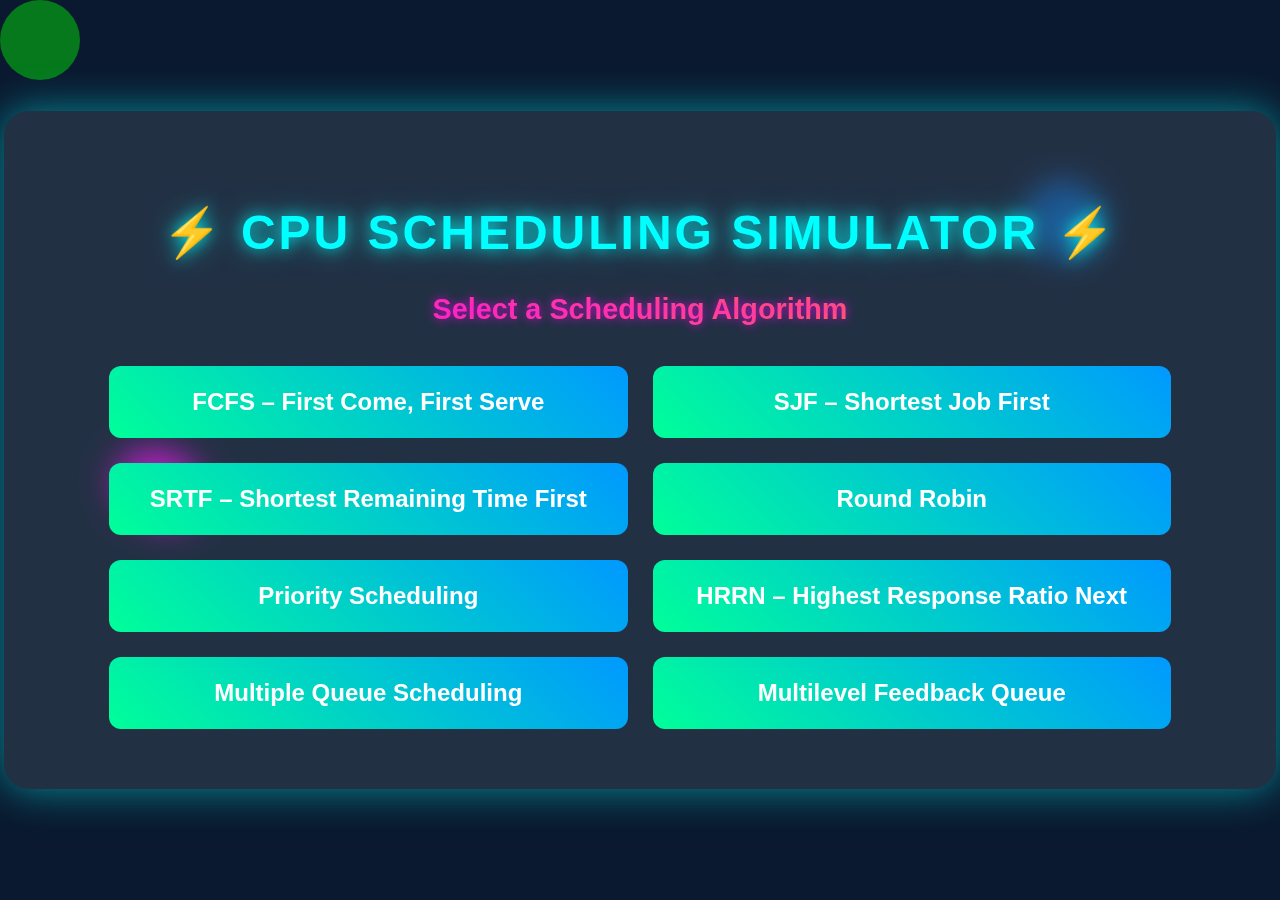
<file: index.html>
<!DOCTYPE html>
<html lang="en">
<head>
    <meta charset="UTF-8">
    <meta name="viewport" content="width=device-width, initial-scale=1.0">
    <title>CPU Scheduling Simulator</title>
    <link rel="stylesheet" href="styles.css">
</head>
<body>

    <!-- Animated Background -->
    <div class="background">
        <div class="moving-circle"></div>
        <div class="moving-circle"></div>
        <div class="moving-circle"></div>
    </div>

    <!-- Main Content -->
    <div class="container">
        <h1 class="title">⚡ CPU Scheduling Simulator ⚡</h1>
        <h2 class="subtitle">Select a Scheduling Algorithm</h2>
        
        <div class="btn-container">
            <button class="algo-btn" onclick="window.location.href='Scheduling/fcfs.html'">FCFS – First Come, First Serve</button>
            <button class="algo-btn" onclick="window.location.href='Scheduling/sjf.html'">SJF – Shortest Job First</button>
            <button class="algo-btn" onclick="window.location.href='Scheduling/srtf.html'">SRTF – Shortest Remaining Time First</button>
            <button class="algo-btn" onclick="window.location.href='Scheduling/round-robin.html'">Round Robin</button>
            <button class="algo-btn" onclick="window.location.href='Scheduling/ps.html'">Priority Scheduling</button>
            <button class="algo-btn" onclick="window.location.href='Scheduling/hrrn.html'">HRRN – Highest Response Ratio Next</button>
            <button class="algo-btn" onclick="window.location.href='Scheduling/multi-queue.html'">Multiple Queue Scheduling</button>
            <button class="algo-btn" onclick="window.location.href='Scheduling/multilevel-feedback.html'">Multilevel Feedback Queue</button>
        </div>
        
    </div>
    

    <script src="script.js"></script>
</body>
</html>
</file>
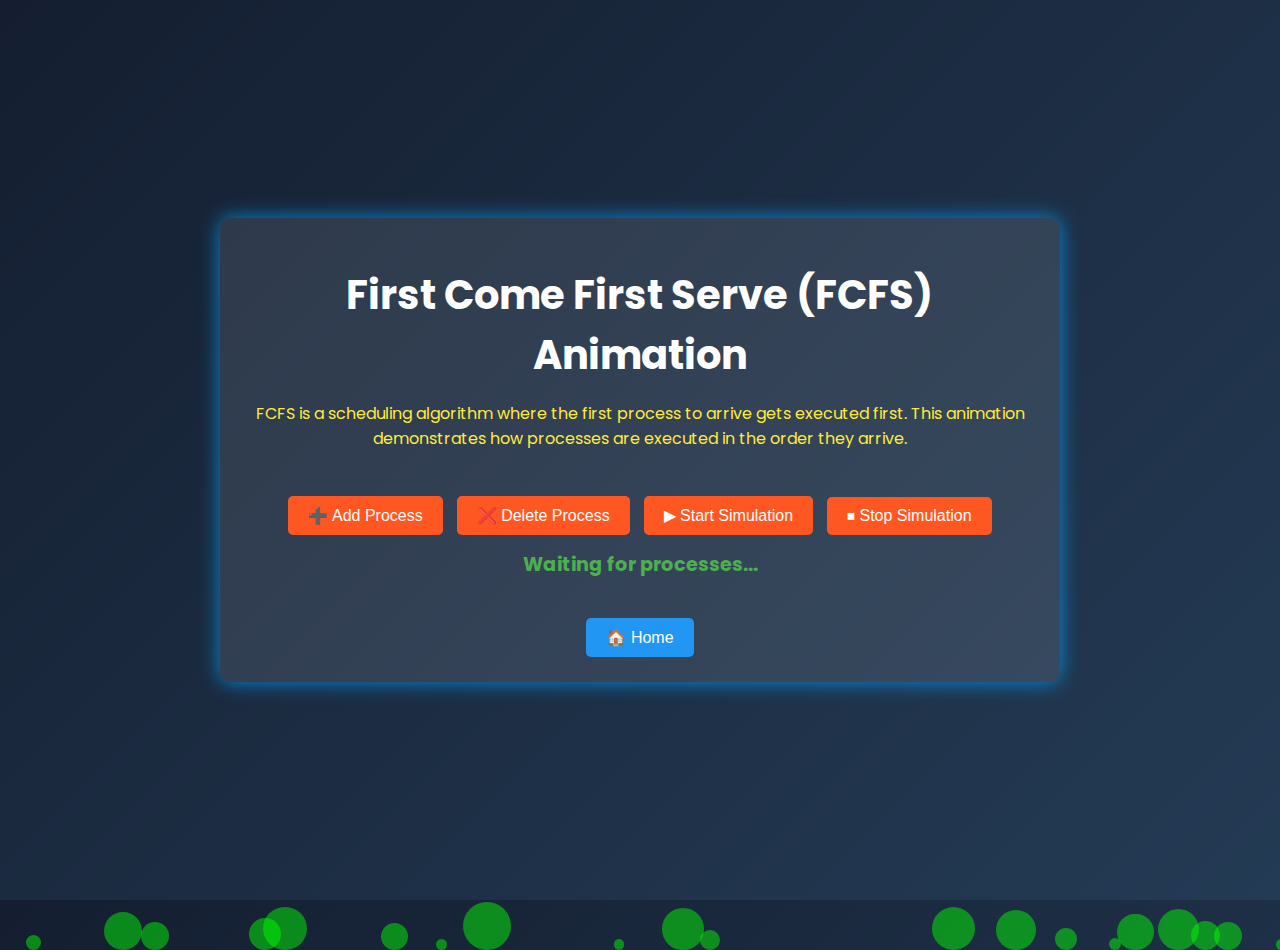
<file: Scheduling/fcfs.html>
<!DOCTYPE html>
<html lang="en">
<head>
    <meta charset="UTF-8">
    <meta name="viewport" content="width=device-width, initial-scale=1.0">
    <title>FCFS Animation</title>
    <link href="https://fonts.googleapis.com/css2?family=Poppins:wght@300;400;600&display=swap" rel="stylesheet">
    <style>
        body {
            font-family: 'Poppins', sans-serif;
            background: linear-gradient(135deg, #141e30, #243b55);
            color: white;
            margin: 0;
            padding: 0;
            display: flex;
            flex-direction: column;
            align-items: center;
            justify-content: center;
            height: 100vh;
            text-align: center;
            overflow: hidden;
            position: relative;
        }

        /* Glowing Container */
        .container {
            width: 90%;
            max-width: 800px;
            background: rgba(255, 255, 255, 0.1);
            padding: 20px;
            border-radius: 10px;
            box-shadow: 0px 0px 20px rgba(0, 162, 255, 0.8); /* Blue glow */
            position: relative;
            z-index: 10;
        }

        h1 {
            font-size: 2.5rem;
            margin-bottom: 10px;
        }

        .info {
            font-size: 1rem;
            margin-bottom: 20px;
            color: #ffeb3b;
        }

        .process-container {
            width: 100%;
            display: flex;
            flex-direction: column;
            align-items: center;
            gap: 15px;
            margin-bottom: 20px;
        }

        .process {
            width: 100%;
            background: rgba(255, 255, 255, 0.2);
            padding: 10px;
            border-radius: 5px;
            display: flex;
            align-items: center;
            justify-content: space-between;
            position: relative;
            overflow: hidden;
        }

        .progress {
            position: absolute;
            height: 100%;
            background: #ff9800;
            width: 0%;
            transition: width 2s linear;
        }

        .process span {
            z-index: 2;
            position: relative;
        }

        .btn {
            background: #ff5722;
            color: white;
            padding: 10px 20px;
            border: none;
            border-radius: 5px;
            cursor: pointer;
            font-size: 1rem;
            margin: 5px;
            transition: 0.3s;
        }

        .btn:hover {
            background: #e64a19;
        }

        .status {
            margin-top: 10px;
            font-size: 1.2rem;
            font-weight: bold;
            color: #4caf50;
        }

        .home-btn {
            background: #2196F3;
            margin-top: 20px;
        }

        .home-btn:hover {
            background: #1976D2;
        }

        /* Bubbles Effect */
        .bubble {
            position: absolute;
            width: 30px;
            height: 30px;
            border-radius: 50%;
            background: rgba(0, 255, 0, 0.8);
            opacity: 0.6;
            bottom: -50px; /* Start from the bottom */
            animation: moveBubbles 8s infinite linear, colorChange 4s infinite alternate;
        }

        @keyframes moveBubbles {
            0% { transform: translateY(0px); opacity: 1; }
            100% { transform: translateY(-100vh); opacity: 0; } /* Move up fully */
        }

        @keyframes colorChange {
            0% { background: rgba(0, 255, 0, 0.8); } /* Green */
            25% { background: rgba(0, 128, 255, 0.8); } /* Blue */
            50% { background: rgba(255, 0, 255, 0.8); } /* Purple */
            75% { background: rgba(255, 165, 0, 0.8); } /* Orange */
            100% { background: rgba(255, 0, 0, 0.8); } /* Red */
        }
    </style>
</head>
<body>
    <div class="container">
        <h1>First Come First Serve (FCFS) Animation</h1>
        <p class="info">FCFS is a scheduling algorithm where the first process to arrive gets executed first. This animation demonstrates how processes are executed in the order they arrive.</p>

        <div class="process-container" id="processContainer"></div>

        <button class="btn" onclick="addProcess()">➕ Add Process</button>
        <button class="btn" onclick="deleteProcess()">❌ Delete Process</button>
        <button class="btn" onclick="startFCFS()">▶ Start Simulation</button>
        <button class="btn" onclick="stopFCFS()">⏹ Stop Simulation</button>

        <p class="status" id="statusMessage">Waiting for processes...</p>

        <button class="btn home-btn" onclick="goHome()">🏠 Home</button>
    </div>

    <script>
        let processCounter = 0;
        let intervals = [];

        function addProcess() {
            processCounter++;
            let processDiv = document.createElement("div");
            processDiv.classList.add("process");
            processDiv.innerHTML = `<div class="progress" id="progress${processCounter}"></div>
                                    <span>Process ${processCounter}</span>`;
            document.getElementById("processContainer").appendChild(processDiv);
        }

        function deleteProcess() {
            let container = document.getElementById("processContainer");
            if (container.lastChild) {
                container.removeChild(container.lastChild);
                processCounter--;
            }
        }

        function startFCFS() {
            let processes = document.querySelectorAll(".process .progress");
            let delay = 0;
            stopFCFS(); // Clear previous intervals
            document.getElementById("statusMessage").innerText = "🚀 Running FCFS Simulation...";

            processes.forEach((progress, index) => {
                let timeout = setTimeout(() => {
                    progress.style.width = "100%";
                }, delay);
                intervals.push(timeout);
                delay += 2000;
            });

            setTimeout(() => {
                document.getElementById("statusMessage").innerText = "✅ Simulation Completed!";
            }, delay);
        }

        function stopFCFS() {
            intervals.forEach(clearTimeout);
            intervals = [];
            document.querySelectorAll(".process .progress").forEach(progress => {
                progress.style.width = "0%";
            });
            document.getElementById("statusMessage").innerText = "⏹ Simulation Stopped!";
        }

        function goHome() {
            window.location.href = "../index.html"; // Ensure index.html exists
        }

        // Generate Bubbles
        function createBubbles() {
            for (let i = 0; i < 20; i++) { // Increased number of bubbles
                let bubble = document.createElement("div");
                bubble.classList.add("bubble");
                document.body.appendChild(bubble);

                let x = Math.random() * window.innerWidth;
                let size = Math.random() * 40 + 10;
                let duration = Math.random() * 5 + 3; // Different speeds

                bubble.style.left = `${x}px`;
                bubble.style.width = `${size}px`;
                bubble.style.height = `${size}px`;
                bubble.style.animationDuration = `${duration}s`; // Randomize speed
            }
        }

        createBubbles();
    </script>
</body>
</html>
</file>
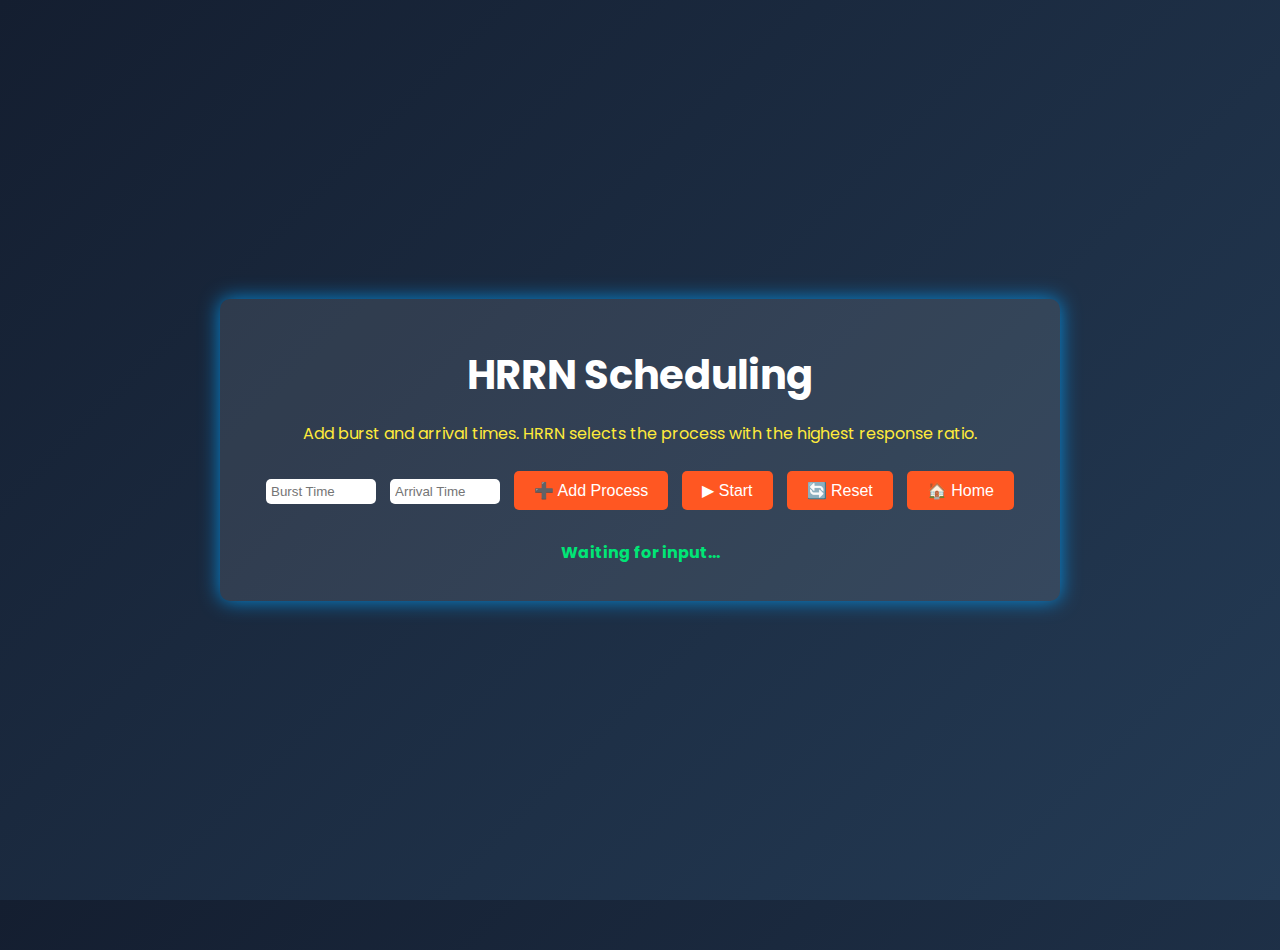
<file: Scheduling/hrrn.html>
<!DOCTYPE html>
<html lang="en">
<head>
  <meta charset="UTF-8">
  <title>HRRN Scheduling Simulation</title>
  <link href="https://fonts.googleapis.com/css2?family=Poppins:wght@300;400;600&display=swap" rel="stylesheet">
  <style>
    body {
      font-family: 'Poppins', sans-serif;
      background: linear-gradient(135deg, #141e30, #243b55);
      color: white;
      margin: 0;
      padding: 0;
      display: flex;
      flex-direction: column;
      align-items: center;
      justify-content: center;
      min-height: 100vh;
      overflow: hidden;
      position: relative;
    }
    .container {
      width: 90%;
      max-width: 800px;
      background: rgba(255, 255, 255, 0.1);
      padding: 20px;
      border-radius: 10px;
      box-shadow: 0px 0px 20px rgba(0, 162, 255, 0.8);
      z-index: 10;
      text-align: center;
    }
    h1 {
      font-size: 2.5rem;
      margin-bottom: 10px;
    }
    .info {
      font-size: 1rem;
      margin-bottom: 20px;
      color: #ffeb3b;
    }
    .process-container {
      display: flex;
      flex-direction: column;
      gap: 10px;
      margin: 10px 0;
    }
    .process {
      position: relative;
      background: rgba(255, 255, 255, 0.2);
      padding: 10px;
      border-radius: 5px;
      overflow: hidden;
      display: flex;
      justify-content: space-between;
    }
    .progress {
      position: absolute;
      top: 0;
      left: 0;
      height: 100%;
      width: 0%;
      background-color: #4caf50;
      z-index: 0;
      transition: width 0.5s linear;
    }
    .process span {
      z-index: 1;
      position: relative;
    }
    input {
      margin: 5px;
      padding: 5px;
      border-radius: 5px;
      border: none;
      width: 100px;
    }
    .btn {
      background-color: #ff5722;
      color: white;
      padding: 10px 20px;
      border: none;
      border-radius: 5px;
      margin: 5px;
      cursor: pointer;
      font-size: 1rem;
      transition: 0.3s;
    }
    .btn:hover {
      background-color: #e64a19;
    }
    .status {
      font-weight: bold;
      color: #00e676;
      margin-top: 15px;
    }
    .bubble {
      position: absolute;
      border-radius: 50%;
      opacity: 0.6;
      bottom: -50px;
      animation: moveBubbles 10s linear infinite, colorChange 5s ease-in-out infinite alternate;
    }
    @keyframes moveBubbles {
      0% { transform: translateY(0); opacity: 1; }
      100% { transform: translateY(-100vh); opacity: 0; }
    }
    @keyframes colorChange {
      0% { background: rgba(255, 0, 0, 0.6); }
      25% { background: rgba(0, 255, 255, 0.6); }
      50% { background: rgba(255, 255, 0, 0.6); }
      75% { background: rgba(0, 255, 0, 0.6); }
      100% { background: rgba(255, 0, 255, 0.6); }
    }
  </style>
</head>
<body>
  <div class="container">
    <h1>HRRN Scheduling</h1>
    <p class="info">Add burst and arrival times. HRRN selects the process with the highest response ratio.</p>
    
    <input type="number" id="burst" placeholder="Burst Time" min="1">
    <input type="number" id="arrival" placeholder="Arrival Time" min="0">
    <button class="btn" onclick="addProcess()">➕ Add Process</button>
    <button class="btn" onclick="startSimulation()">▶ Start</button>
    <button class="btn" onclick="resetSimulation()">🔄 Reset</button>
    <button class="btn" onclick="goHome()">🏠 Home</button>
    
    <div class="process-container" id="processContainer"></div>
    <p class="status" id="statusMessage">Waiting for input...</p>
  </div>

  <script>
    let processes = [];
    let currentTime = 0;
    let running = false;

    function addProcess() {
      const burst = parseInt(document.getElementById("burst").value);
      const arrival = parseInt(document.getElementById("arrival").value);
      if (isNaN(burst) || isNaN(arrival)) return;

      const id = processes.length + 1;
      const process = { id, burst, arrival, remaining: burst, done: false };
      processes.push(process);

      const div = document.createElement("div");
      div.className = "process";
      div.id = `p${id}`;
      div.innerHTML = `<div class="progress" id="progress${id}"></div>
                       <span>Process ${id} | Burst: ${burst}, Arrival: ${arrival}</span>`;
      document.getElementById("processContainer").appendChild(div);

      document.getElementById("burst").value = '';
      document.getElementById("arrival").value = '';
    }

    function startSimulation() {
      if (running || processes.length === 0) return;
      running = true;
      document.getElementById("statusMessage").innerText = "🚀 Running HRRN Simulation...";
      simulateHRRN();
    }

    async function simulateHRRN() {
      processes.sort((a, b) => a.arrival - b.arrival);
      let completed = 0;

      while (completed < processes.length) {
        let readyQueue = processes.filter(p => !p.done && p.arrival <= currentTime);
        if (readyQueue.length === 0) {
          currentTime++;
          await sleep(500);
          continue;
        }

        readyQueue.forEach(p => {
          p.responseRatio = ((currentTime - p.arrival) + p.burst) / p.burst;
        });

        readyQueue.sort((a, b) => b.responseRatio - a.responseRatio);
        let current = readyQueue[0];

        await animateProcess(current);
        current.done = true;
        completed++;
        currentTime += current.burst;
      }

      document.getElementById("statusMessage").innerText = "✅ HRRN Simulation Completed!";
      running = false;
    }

    function sleep(ms) {
      return new Promise(resolve => setTimeout(resolve, ms));
    }

    async function animateProcess(process) {
      let bar = document.getElementById(`progress${process.id}`);
      for (let i = 1; i <= 100; i++) {
        bar.style.width = `${i}%`;
        await sleep(process.burst * 10); // Adjust speed
      }
    }

    function resetSimulation() {
      processes = [];
      currentTime = 0;
      running = false;
      document.getElementById("processContainer").innerHTML = "";
      document.getElementById("statusMessage").innerText = "Waiting for input...";
    }

    function goHome() {
            window.location.href = "../index.html";
        }

    // Floating Bubbles
    function createBubbles() {
      for (let i = 0; i < 25; i++) {
        let bubble = document.createElement("div");
        bubble.classList.add("bubble");
        let size = Math.random() * 40 + 10;
        let x = Math.random() * window.innerWidth;
        let duration = Math.random() * 10 + 5;
        bubble.style.width = `${size}px`;
        bubble.style.height = `${size}px`;
        bubble.style.left = `${x}px`;
        bubble.style.animationDuration = `${duration}s`;
        document.body.appendChild(bubble);
      }
    }

    createBubbles();
  </script>
</body>
</html>
</file>
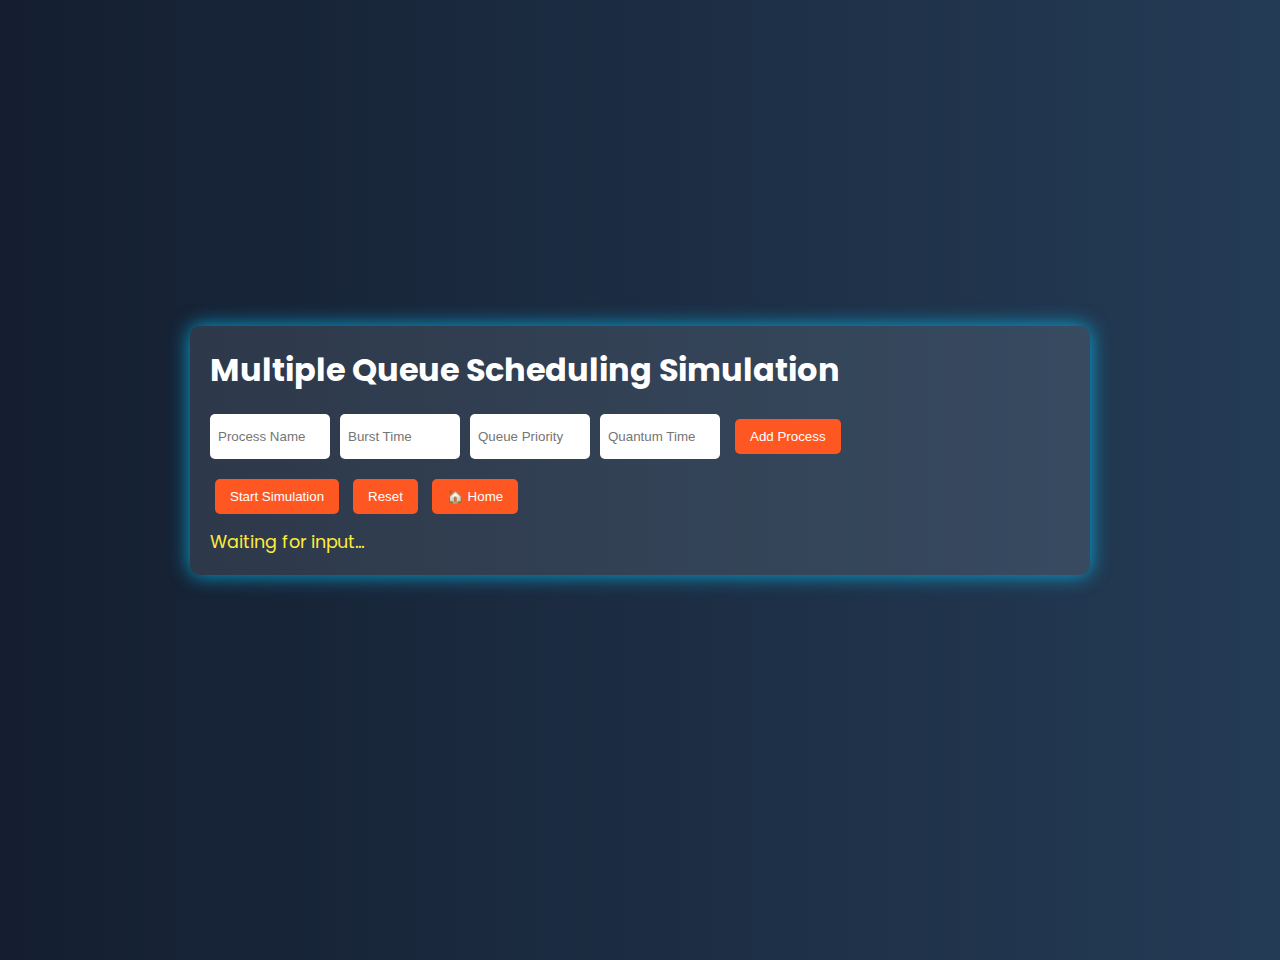
<file: Scheduling/multi-queue.html>
<!DOCTYPE html>
<html lang="en">
<head>
  <meta charset="UTF-8">
  <meta name="viewport" content="width=device-width, initial-scale=1.0">
  <title>Multiple Queue Scheduling Simulation</title>
  <link href="https://fonts.googleapis.com/css2?family=Poppins:wght@300;400;600&display=swap" rel="stylesheet">
  <style>
    /* General Styling */
    * { box-sizing: border-box; margin: 0; padding: 0; }
    body {
      font-family: 'Poppins', sans-serif;
      background: linear-gradient(to right, #141e30, #243b55);
      color: white;
      display: flex;
      flex-direction: column;
      align-items: center;
      justify-content: center;
      padding: 20px;
      height: 100vh;
      overflow: hidden;
      position: relative;
    }

    h1 { margin-bottom: 20px; font-size: 2rem; }

    .container {
      background: rgba(255,255,255,0.1);
      padding: 20px;
      border-radius: 10px;
      width: 90%;
      max-width: 900px;
      box-shadow: 0 0 20px rgba(0, 200, 255, 0.8);
    }

    .input-box {
      display: flex;
      gap: 10px;
      margin-bottom: 15px;
    }
    .input-box input {
      padding: 8px;
      border: none;
      border-radius: 5px;
      width: 120px;
    }

    .btn {
      padding: 10px 15px;
      background: #ff5722;
      border: none;
      color: white;
      border-radius: 5px;
      cursor: pointer;
      margin: 5px;
    }

    .btn:hover { background: #e64a19; }
    .home-btn { background: #2196f3; }
    .home-btn:hover { background: #1976d2; }

    .process-list {
      margin-top: 15px;
    }
    .process {
      background: rgba(255,255,255,0.2);
      padding: 10px;
      border-radius: 5px;
      margin: 10px 0;
      position: relative;
      overflow: hidden;
    }

    .progress {
      position: absolute;
      height: 100%;
      background: #4caf50;
      width: 0%;
      top: 0; left: 0;
      z-index: 0;
      transition: width 1s linear;
    }

    .process span {
      position: relative;
      z-index: 1;
    }

    .status {
      margin-top: 10px;
      font-size: 1.1rem;
      color: #ffeb3b;
    }

    .bubble {
      position: absolute;
      border-radius: 50%;
      bottom: -60px;
      animation: moveUp 10s linear infinite, colorChange 5s alternate infinite;
      opacity: 0.5;
    }

    @keyframes moveUp {
      0% { transform: translateY(0); opacity: 1; }
      100% { transform: translateY(-120vh); opacity: 0; }
    }

    @keyframes colorChange {
      0% { background: rgba(255, 0, 0, 0.6); }
      25% { background: rgba(0, 255, 0, 0.6); }
      50% { background: rgba(0, 0, 255, 0.6); }
      75% { background: rgba(255, 255, 0, 0.6); }
      100% { background: rgba(255, 0, 255, 0.6); }
    }

  </style>
</head>
<body>
  <div class="container">
    <h1>Multiple Queue Scheduling Simulation</h1>
    <div class="input-box">
      <input type="text" id="processName" placeholder="Process Name">
      <input type="number" id="burstTime" placeholder="Burst Time">
      <input type="number" id="queuePriority" placeholder="Queue Priority (1-3)">
      <input type="number" id="quantumTime" placeholder="Quantum Time">
      <button class="btn" onclick="addProcess()">Add Process</button>
    </div>
    <div id="processList" class="process-list"></div>
    <div class="buttons">
      <button class="btn" onclick="startMultipleQueue()">Start Simulation</button>
      <button class="btn" onclick="reset()">Reset</button>
      <button class="btn" onclick="goHome()">🏠 Home</button>
    </div>
    <p id="status" class="status">Waiting for input...</p>
  </div>

  <script>
    let processes = [];
    let running = false;

    // Function to add process to list
    function addProcess() {
      const name = document.getElementById("processName").value || `P${processes.length + 1}`;
      const burst = parseInt(document.getElementById("burstTime").value);
      const priority = parseInt(document.getElementById("queuePriority").value);
      const quantum = parseInt(document.getElementById("quantumTime").value);
      if (isNaN(burst) || burst <= 0 || isNaN(quantum) || quantum <= 0 || isNaN(priority) || priority < 1 || priority > 3) {
        return alert("Enter valid burst time, priority, and quantum time!");
      }
      const id = `progress-${name}`;
      processes.push({ name, burst, remaining: burst, id, quantum, priority });
      const el = document.createElement("div");
      el.classList.add("process");
      el.innerHTML = `<div class="progress" id="${id}"></div><span>${name} - Priority ${priority} - ${burst} units</span>`;
      document.getElementById("processList").appendChild(el);
      document.getElementById("status").innerText = "Process added!";
    }

    // Function to start multiple queue simulation
    async function startMultipleQueue() {
      if (running) return;
      running = true;
      document.getElementById("status").innerText = "Running Multiple Queue Scheduling Simulation...";

      let queues = [[], [], []]; // 3 priority levels (0: low, 1: medium, 2: high)
      processes.forEach(process => {
        queues[process.priority - 1].push(process); // Add processes to respective queues
      });

      while (queues.some(queue => queue.length > 0)) {
        for (let i = 2; i >= 0; i--) { // Start from high priority (index 2) to low (index 0)
          if (queues[i].length > 0) {
            const process = queues[i].shift();
            await runProcess(process);
            process.remaining -= process.quantum;
            if (process.remaining > 0) {
              queues[i].push(process);  // Re-add process if it hasn't finished
            }
          }
        }
      }

      document.getElementById("status").innerText = "✅ Simulation Completed!";
      running = false;
    }

    // Function to reset the simulation
    function reset() {
      processes = [];
      document.getElementById("processList").innerHTML = "";
      document.getElementById("status").innerText = "Reset done!";
    }

    // Function to run a single process
    function runProcess(proc) {
      return new Promise(resolve => {
        const progressEl = document.getElementById(proc.id);
        let total = proc.burst;
        let done = total - proc.remaining;
        let current = Math.min(proc.remaining, proc.quantum);
        let percentStart = (done / total) * 100;
        let percentEnd = ((done + current) / total) * 100;
        progressEl.style.transition = `width ${current * 500}ms linear`;
        setTimeout(() => {
          progressEl.style.width = `${percentEnd}%`;
          setTimeout(resolve, current * 500);
        }, 50);
      });
    }

    // Function to create background bubbles
    function createBubbles() {
      for (let i = 0; i < 20; i++) {
        const bubble = document.createElement("div");
        bubble.className = "bubble";
        const size = Math.random() * 40 + 10;
        bubble.style.width = `${size}px`;
        bubble.style.height = `${size}px`;
        bubble.style.left = `${Math.random() * window.innerWidth}px`;
        bubble.style.animationDuration = `${Math.random() * 10 + 5}s`;
        document.body.appendChild(bubble);
      }
    }
    
    function goHome() {
            window.location.href = "../index.html";
        }


    // Create initial bubbles
    createBubbles();
  </script>
</body>
</html>
</file>
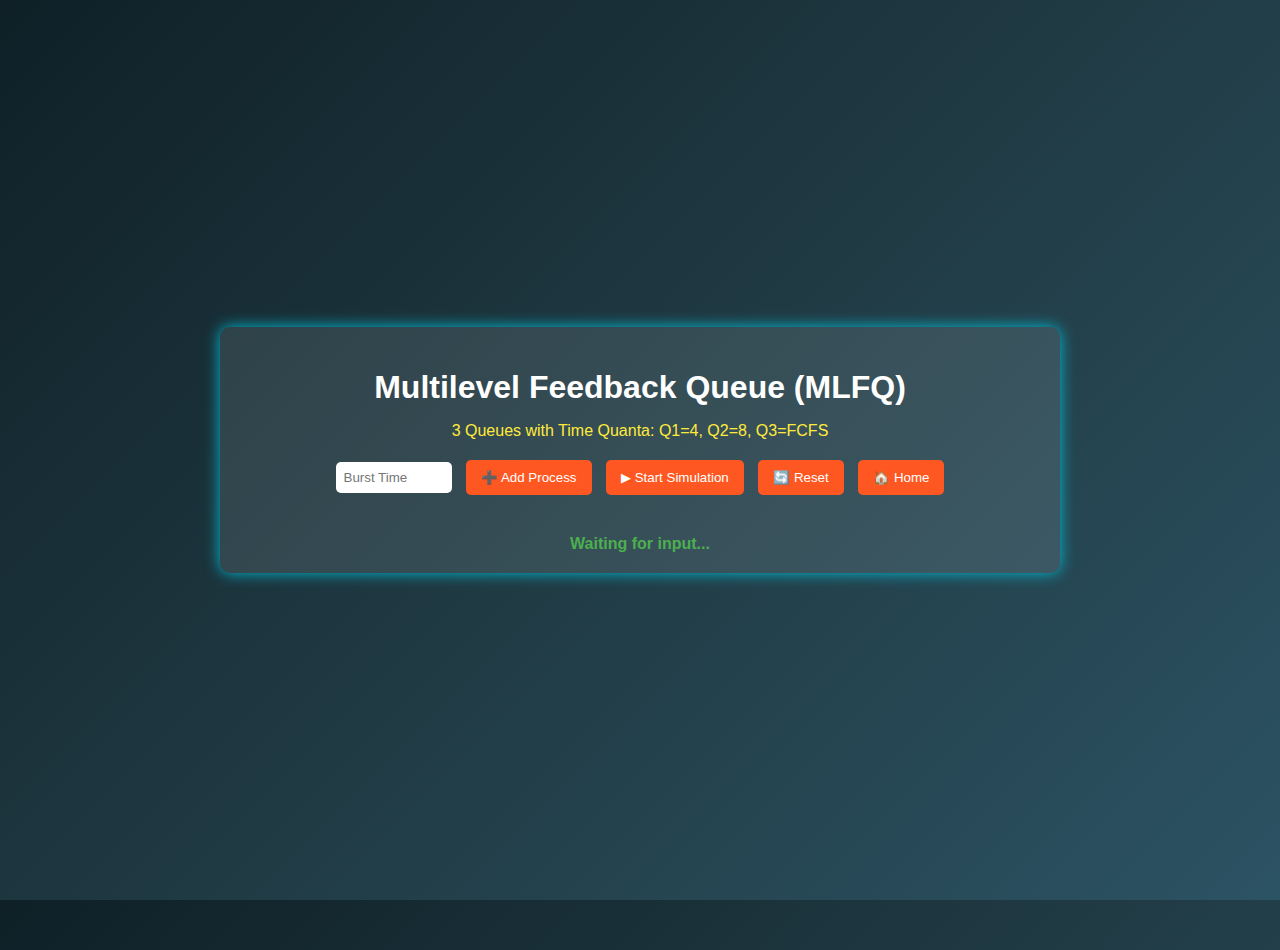
<file: Scheduling/multilevel-feedback.html>
<!DOCTYPE html>
<html lang="en">
<head>
  <meta charset="UTF-8">
  <meta name="viewport" content="width=device-width, initial-scale=1">
  <title>MLFQ Scheduling</title>
  <style>
    body {
      margin: 0;
      font-family: 'Poppins', sans-serif;
      background: linear-gradient(135deg, #0f2027, #203a43, #2c5364);
      color: white;
      display: flex;
      flex-direction: column;
      align-items: center;
      justify-content: center;
      height: 100vh;
      overflow: hidden;
      position: relative;
      text-align: center;
    }

    .container {
      background: rgba(255, 255, 255, 0.1);
      padding: 20px;
      border-radius: 10px;
      box-shadow: 0 0 15px #00bcd4;
      width: 90%;
      max-width: 800px;
      z-index: 2;
    }

    h1 {
      margin-bottom: 10px;
      font-size: 2rem;
    }

    .info {
      color: #ffeb3b;
      font-size: 1rem;
      margin-bottom: 15px;
    }

    input {
      padding: 8px;
      width: 100px;
      border-radius: 5px;
      border: none;
      margin: 5px;
    }

    .btn {
      background: #ff5722;
      color: white;
      border: none;
      padding: 10px 15px;
      margin: 5px;
      border-radius: 5px;
      cursor: pointer;
    }

    .btn:hover {
      background: #e64a19;
    }

    .process-container {
      display: flex;
      flex-direction: column;
      gap: 10px;
      margin-top: 20px;
    }

    .process {
      background: rgba(255, 255, 255, 0.2);
      padding: 10px;
      border-radius: 5px;
      position: relative;
      overflow: hidden;
    }

    .progress {
      position: absolute;
      height: 100%;
      background: #4caf50;
      width: 0%;
      top: 0;
      left: 0;
      transition: width 0.4s linear;
    }

    .status {
      margin-top: 15px;
      color: #4caf50;
      font-weight: bold;
    }

    .bubble {
      position: absolute;
      border-radius: 50%;
      opacity: 0.6;
      bottom: -50px;
      animation: floatUp 10s infinite linear, colorPulse 4s infinite alternate;
    }

    @keyframes floatUp {
      0% { transform: translateY(0); opacity: 1; }
      100% { transform: translateY(-100vh); opacity: 0; }
    }

    @keyframes colorPulse {
      0% { background: rgba(0,255,0,0.8); }
      25% { background: rgba(0,128,255,0.8); }
      50% { background: rgba(255,0,255,0.8); }
      75% { background: rgba(255,165,0,0.8); }
      100% { background: rgba(255,0,0,0.8); }
    }
  </style>
</head>
<body>
  <div class="container">
    <h1>Multilevel Feedback Queue (MLFQ)</h1>
    <p class="info">3 Queues with Time Quanta: Q1=4, Q2=8, Q3=FCFS</p>
    <input type="number" id="burstInput" placeholder="Burst Time">
    <button class="btn" onclick="addProcess()">➕ Add Process</button>
    <button class="btn" onclick="startMLFQ()">▶ Start Simulation</button>
    <button class="btn" onclick="reset()">🔄 Reset</button>
    <button class="btn" onclick="goHome()">🏠 Home</button>

    <div class="process-container" id="processContainer"></div>
    <div class="status" id="statusMessage">Waiting for input...</div>
  </div>

  <script>
    let processes = [];
    let container = document.getElementById("processContainer");
    let status = document.getElementById("statusMessage");

    function addProcess() {
      const burstTime = parseInt(document.getElementById("burstInput").value);
      if (isNaN(burstTime) || burstTime <= 0) {
        alert("Enter a valid burst time.");
        return;
      }
      const id = processes.length + 1;
      const process = {
        id,
        burstTime,
        remainingTime: burstTime,
        currentQueue: 1
      };
      processes.push(process);

      const div = document.createElement("div");
      div.className = "process";
      div.id = `process${id}`;
      div.innerHTML = `<div class="progress" id="progress${id}"></div><span>Process ${id} | BT: ${burstTime}</span>`;
      container.appendChild(div);
    }

    async function startMLFQ() {
      status.innerText = "🚀 Running MLFQ Simulation...";
      for (let q = 1; q <= 3; q++) {
        let quantum = q === 1 ? 4 : q === 2 ? 8 : Infinity;
        let queue = processes.filter(p => p.currentQueue === q && p.remainingTime > 0);
        while (queue.length > 0) {
          for (let i = 0; i < queue.length; i++) {
            let p = queue[i];
            let execTime = Math.min(p.remainingTime, quantum);
            await runProcess(p.id, p.burstTime, p.remainingTime, execTime);
            p.remainingTime -= execTime;
            if (p.remainingTime > 0 && p.currentQueue < 3) p.currentQueue++;
          }
          queue = processes.filter(p => p.currentQueue === q && p.remainingTime > 0);
        }
      }
      status.innerText = "✅ Simulation Completed!";
    }

    function runProcess(id, total, remaining, time) {
      return new Promise(resolve => {
        const percent = ((total - remaining + time) / total) * 100;
        const bar = document.getElementById("progress" + id);
        let width = ((total - remaining) / total) * 100;
        let step = (percent - width) / (time * 10);
        let interval = setInterval(() => {
          width += step;
          if (width >= percent) {
            width = percent;
            clearInterval(interval);
            resolve();
          }
          bar.style.width = width + "%";
        }, 100);
      });
    }

    function reset() {
      processes = [];
      container.innerHTML = "";
      status.innerText = "Reset complete.";
    }

    function goHome() {
      window.location.href = "../index.html";
    }

    function createBubbles() {
      for (let i = 0; i < 30; i++) {
        const bubble = document.createElement("div");
        bubble.className = "bubble";
        const size = Math.random() * 40 + 10;
        bubble.style.width = size + "px";
        bubble.style.height = size + "px";
        bubble.style.left = Math.random() * window.innerWidth + "px";
        bubble.style.animationDuration = (Math.random() * 5 + 4) + "s";
        document.body.appendChild(bubble);
      }
    }

    createBubbles();
  </script>
</body>
</html>
</file>
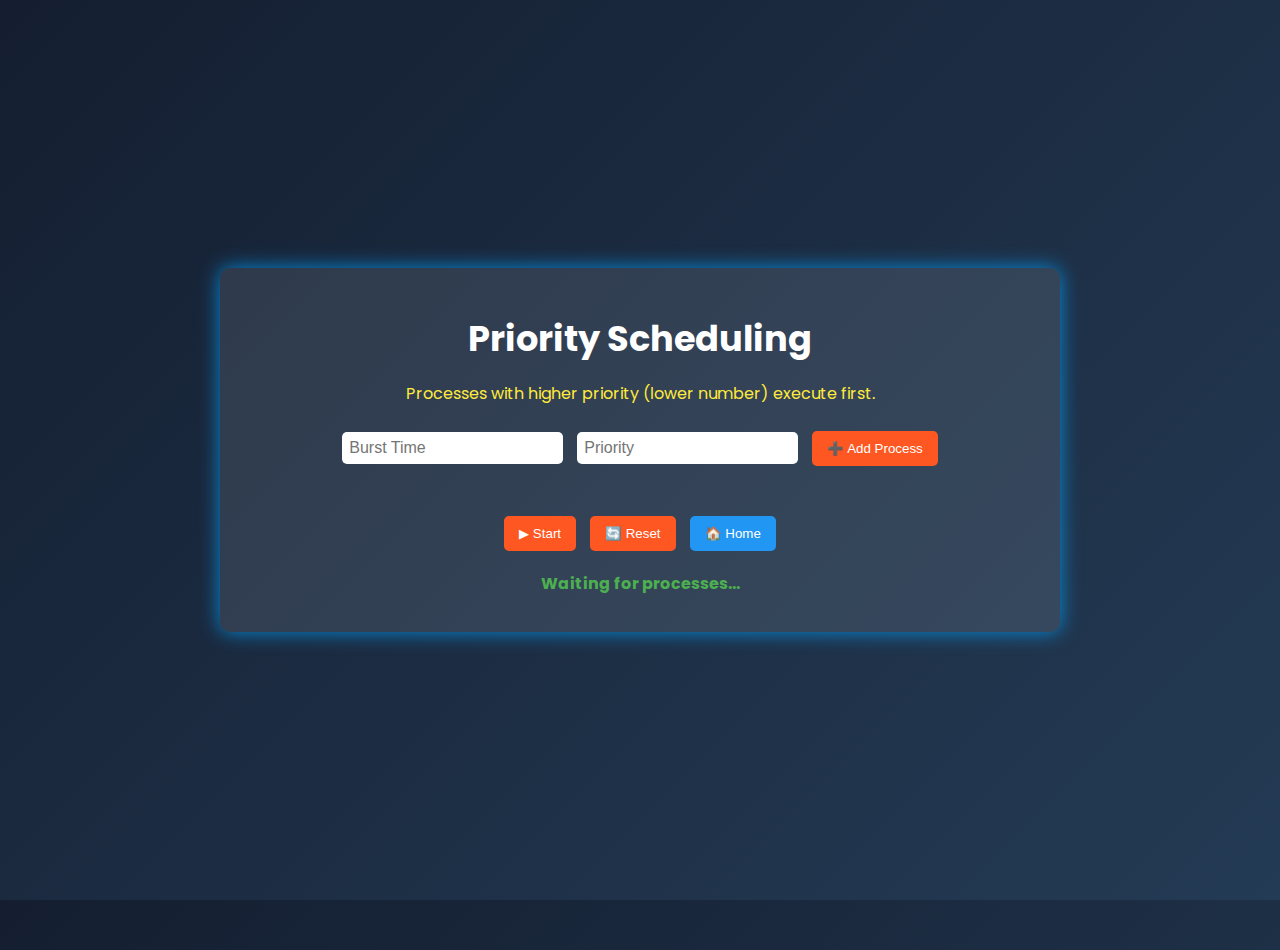
<file: Scheduling/ps.html>
<!DOCTYPE html>
<html lang="en">
<head>
  <meta charset="UTF-8" />
  <meta name="viewport" content="width=device-width, initial-scale=1.0"/>
  <title>Priority Scheduling Animation</title>
  <link href="https://fonts.googleapis.com/css2?family=Poppins:wght@300;400;600&display=swap" rel="stylesheet">
  <style>
    body {
      font-family: 'Poppins', sans-serif;
      background: linear-gradient(135deg, #141e30, #243b55);
      color: white;
      margin: 0;
      padding: 0;
      display: flex;
      flex-direction: column;
      align-items: center;
      justify-content: center;
      min-height: 100vh;
      overflow-x: hidden;
      text-align: center;
    }

    .container {
      width: 90%;
      max-width: 800px;
      background: rgba(255, 255, 255, 0.1);
      padding: 20px;
      border-radius: 10px;
      box-shadow: 0px 0px 20px rgba(0, 162, 255, 0.8);
      position: relative;
      z-index: 10;
    }

    h1 {
      font-size: 2.2rem;
      margin-bottom: 10px;
    }

    .info {
      font-size: 1rem;
      color: #ffeb3b;
      margin-bottom: 20px;
    }

    input {
      margin: 5px;
      padding: 7px;
      border-radius: 5px;
      border: none;
      font-size: 1rem;
    }

    .process-container {
      display: flex;
      flex-direction: column;
      gap: 15px;
      margin: 20px 0;
    }

    .process {
      background: rgba(255, 255, 255, 0.2);
      padding: 10px;
      border-radius: 5px;
      position: relative;
      overflow: hidden;
      text-align: left;
    }

    .progress {
      position: absolute;
      height: 100%;
      width: 0%;
      background: #ff9800;
      transition: width 2s linear;
      z-index: 1;
    }

    .process span {
      position: relative;
      z-index: 2;
      display: block;
    }

    .btn {
      background: #ff5722;
      color: white;
      padding: 10px 15px;
      margin: 5px;
      border: none;
      border-radius: 5px;
      cursor: pointer;
      transition: background 0.3s;
    }

    .btn:hover {
      background: #e64a19;
    }

    .home-btn {
      background: #2196F3;
    }

    .home-btn:hover {
      background: #1976D2;
    }

    .status {
      margin-top: 15px;
      font-weight: bold;
      color: #4caf50;
    }

    /* Bubble Background */
    .bubble {
      position: absolute;
      border-radius: 50%;
      opacity: 0.6;
      bottom: -50px;
      animation: rise 10s infinite linear, colorChange 5s infinite alternate;
    }

    @keyframes rise {
      0% { transform: translateY(0); opacity: 1; }
      100% { transform: translateY(-100vh); opacity: 0; }
    }

    @keyframes colorChange {
      0% { background: rgba(255, 0, 0, 0.6); }
      25% { background: rgba(0, 255, 0, 0.6); }
      50% { background: rgba(0, 0, 255, 0.6); }
      75% { background: rgba(255, 255, 0, 0.6); }
      100% { background: rgba(255, 0, 255, 0.6); }
    }
  </style>
</head>
<body>
  <div class="container">
    <h1>Priority Scheduling</h1>
    <p class="info">Processes with higher priority (lower number) execute first.</p>
    <div>
      <input type="number" id="burstInput" placeholder="Burst Time" min="1" />
      <input type="number" id="priorityInput" placeholder="Priority" min="1" />
      <button class="btn" onclick="addProcess()">➕ Add Process</button>
    </div>

    <div class="process-container" id="processContainer"></div>

    <button class="btn" onclick="startPriority()">▶ Start</button>
    <button class="btn" onclick="resetSimulation()">🔄 Reset</button>
    <button class="btn home-btn" onclick="goHome()">🏠 Home</button>

    <p class="status" id="statusMessage">Waiting for processes...</p>
  </div>

  <script>
    let processCounter = 0;
    let processes = [];

    function addProcess() {
      const burstTime = parseInt(document.getElementById("burstInput").value);
      const priority = parseInt(document.getElementById("priorityInput").value);

      if (!burstTime || !priority) {
        alert("Please enter both Burst Time and Priority!");
        return;
      }

      processCounter++;
      processes.push({ id: processCounter, burst: burstTime, priority });

      const processDiv = document.createElement("div");
      processDiv.classList.add("process");
      processDiv.setAttribute("id", `process${processCounter}`);
      processDiv.innerHTML = `<div class="progress" id="progress${processCounter}"></div>
                              <span>Process ${processCounter} | BT: ${burstTime}, Priority: ${priority}</span>`;
      document.getElementById("processContainer").appendChild(processDiv);

      document.getElementById("burstInput").value = "";
      document.getElementById("priorityInput").value = "";
    }

    function startPriority() {
      if (processes.length === 0) return;

      document.getElementById("statusMessage").innerText = "🚀 Simulation Running...";
      let sorted = [...processes].sort((a, b) => a.priority - b.priority);
      let delay = 0;

      sorted.forEach((proc, index) => {
        setTimeout(() => {
          document.getElementById(`progress${proc.id}`).style.transition = `width ${proc.burst * 500}ms linear`;
          document.getElementById(`progress${proc.id}`).style.width = "100%";
        }, delay);
        delay += proc.burst * 500;
      });

      setTimeout(() => {
        document.getElementById("statusMessage").innerText = "✅ Simulation Completed!";
      }, delay);
    }

    function resetSimulation() {
      processes = [];
      processCounter = 0;
      document.getElementById("processContainer").innerHTML = "";
      document.getElementById("statusMessage").innerText = "Reset successful. Add new processes.";
    }

    function goHome() {
      window.location.href = "../index.html"; // Change if your home page is elsewhere
    }

    // Generate bubbles
    function createBubbles() {
      for (let i = 0; i < 25; i++) {
        const bubble = document.createElement("div");
        bubble.classList.add("bubble");

        const size = Math.random() * 50 + 10;
        const left = Math.random() * window.innerWidth;
        const duration = Math.random() * 8 + 4;

        bubble.style.width = `${size}px`;
        bubble.style.height = `${size}px`;
        bubble.style.left = `${left}px`;
        bubble.style.animationDuration = `${duration}s`;

        document.body.appendChild(bubble);
      }
    }

    createBubbles();
  </script>
</body>
</html>
</file>
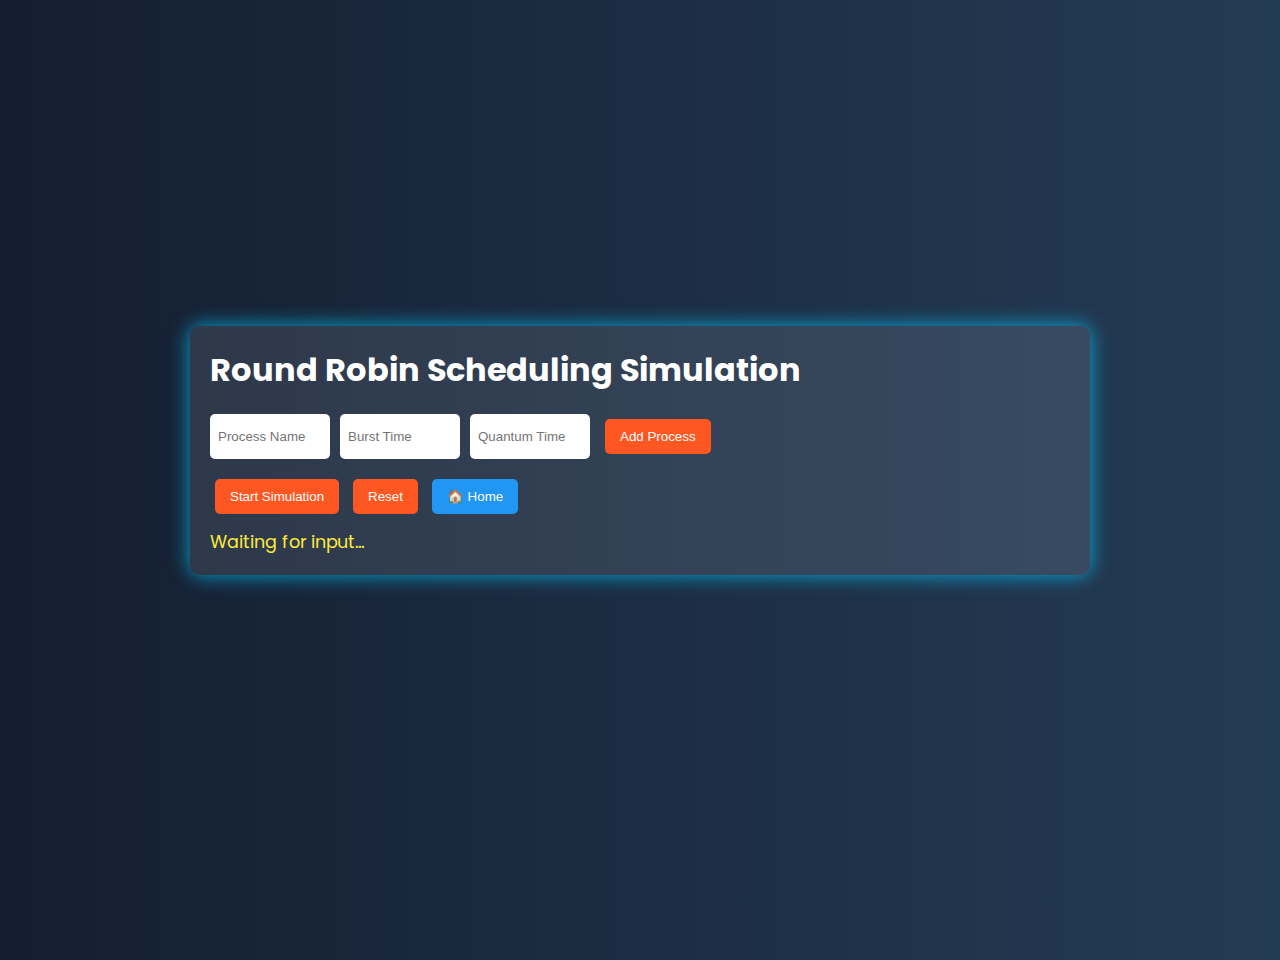
<file: Scheduling/round-robin.html>
<!DOCTYPE html>
<html lang="en">
<head>
  <meta charset="UTF-8">
  <meta name="viewport" content="width=device-width, initial-scale=1.0">
  <title>Round Robin Scheduling Simulation</title>
  <link href="https://fonts.googleapis.com/css2?family=Poppins:wght@300;400;600&display=swap" rel="stylesheet">
  <style>
    /* General Styling */
    * { box-sizing: border-box; margin: 0; padding: 0; }
    body {
      font-family: 'Poppins', sans-serif;
      background: linear-gradient(to right, #141e30, #243b55);
      color: white;
      display: flex;
      flex-direction: column;
      align-items: center;
      justify-content: center;
      padding: 20px;
      height: 100vh;
      overflow: hidden;
      position: relative;
    }

    h1 { margin-bottom: 20px; font-size: 2rem; }

    .container {
      background: rgba(255,255,255,0.1);
      padding: 20px;
      border-radius: 10px;
      width: 90%;
      max-width: 900px;
      box-shadow: 0 0 20px rgba(0, 200, 255, 0.8);
    }

    .input-box {
      display: flex;
      gap: 10px;
      margin-bottom: 15px;
    }
    .input-box input {
      padding: 8px;
      border: none;
      border-radius: 5px;
      width: 120px;
    }

    .btn {
      padding: 10px 15px;
      background: #ff5722;
      border: none;
      color: white;
      border-radius: 5px;
      cursor: pointer;
      margin: 5px;
    }

    .btn:hover { background: #e64a19; }
    .home-btn { background: #2196f3; }
    .home-btn:hover { background: #1976d2; }

    .process-list {
      margin-top: 15px;
    }
    .process {
      background: rgba(255,255,255,0.2);
      padding: 10px;
      border-radius: 5px;
      margin: 10px 0;
      position: relative;
      overflow: hidden;
    }

    .progress {
      position: absolute;
      height: 100%;
      background: #4caf50;
      width: 0%;
      top: 0; left: 0;
      z-index: 0;
      transition: width 1s linear;
    }

    .process span {
      position: relative;
      z-index: 1;
    }

    .status {
      margin-top: 10px;
      font-size: 1.1rem;
      color: #ffeb3b;
    }

    .bubble {
      position: absolute;
      border-radius: 50%;
      bottom: -60px;
      animation: moveUp 10s linear infinite, colorChange 5s alternate infinite;
      opacity: 0.5;
    }

    @keyframes moveUp {
      0% { transform: translateY(0); opacity: 1; }
      100% { transform: translateY(-120vh); opacity: 0; }
    }

    @keyframes colorChange {
      0% { background: rgba(255, 0, 0, 0.6); }
      25% { background: rgba(0, 255, 0, 0.6); }
      50% { background: rgba(0, 0, 255, 0.6); }
      75% { background: rgba(255, 255, 0, 0.6); }
      100% { background: rgba(255, 0, 255, 0.6); }
    }

  </style>
</head>
<body>
  <div class="container">
    <h1>Round Robin Scheduling Simulation</h1>
    <div class="input-box">
      <input type="text" id="processName" placeholder="Process Name">
      <input type="number" id="burstTime" placeholder="Burst Time">
      <input type="number" id="quantumTime" placeholder="Quantum Time">
      <button class="btn" onclick="addProcess()">Add Process</button>
    </div>
    <div id="processList" class="process-list"></div>
    <div class="buttons">
      <button class="btn" onclick="startRoundRobin()">Start Simulation</button>
      <button class="btn" onclick="reset()">Reset</button>
      <button class="btn home-btn" onclick="goHome()">🏠 Home</button>
    </div>
    <p id="status" class="status">Waiting for input...</p>
  </div>

  <script>
    let processes = [];
    let running = false;

    // Function to add process to list
    function addProcess() {
      const name = document.getElementById("processName").value || `P${processes.length + 1}`;
      const burst = parseInt(document.getElementById("burstTime").value);
      const quantum = parseInt(document.getElementById("quantumTime").value);
      if (isNaN(burst) || burst <= 0 || isNaN(quantum) || quantum <= 0) {
        return alert("Enter valid burst time and quantum time!");
      }
      const id = `progress-${name}`;
      processes.push({ name, burst, remaining: burst, id, quantum });
      const el = document.createElement("div");
      el.classList.add("process");
      el.innerHTML = `<div class="progress" id="${id}"></div><span>${name} - ${burst} units</span>`;
      document.getElementById("processList").appendChild(el);
      document.getElementById("status").innerText = "Process added!";
    }

    // Function to start round robin simulation
    async function startRoundRobin() {
      if (running) return;
      running = true;
      document.getElementById("status").innerText = "Running Round Robin Simulation...";
      let queue = [...processes];
      while (queue.length > 0) {
        const process = queue.shift();
        await runProcess(process);
        process.remaining -= process.quantum;
        if (process.remaining > 0) {
          queue.push(process);  // Re-add process if it hasn't finished
        }
      }
      document.getElementById("status").innerText = "✅ Simulation Completed!";
      running = false;
    }

    // Function to reset the simulation
    function reset() {
      processes = [];
      document.getElementById("processList").innerHTML = "";
      document.getElementById("status").innerText = "Reset done!";
    }

    // Function to run a single process
    function runProcess(proc) {
      return new Promise(resolve => {
        const progressEl = document.getElementById(proc.id);
        let total = proc.burst;
        let done = total - proc.remaining;
        let current = Math.min(proc.remaining, proc.quantum);
        let percentStart = (done / total) * 100;
        let percentEnd = ((done + current) / total) * 100;
        progressEl.style.transition = `width ${current * 500}ms linear`;
        setTimeout(() => {
          progressEl.style.width = `${percentEnd}%`;
          setTimeout(resolve, current * 500);
        }, 50);
      });
    }

    // Function to create background bubbles
    function createBubbles() {
      for (let i = 0; i < 20; i++) {
        const bubble = document.createElement("div");
        bubble.className = "bubble";
        const size = Math.random() * 40 + 10;
        bubble.style.width = `${size}px`;
        bubble.style.height = `${size}px`;
        bubble.style.left = `${Math.random() * window.innerWidth}px`;
        bubble.style.animationDuration = `${Math.random() * 10 + 5}s`;
        document.body.appendChild(bubble);
      }
    }
    function goHome() {
            window.location.href = "../index.html";
        }

    // Create initial bubbles
    createBubbles();
  </script>
</body>
</html>
</file>
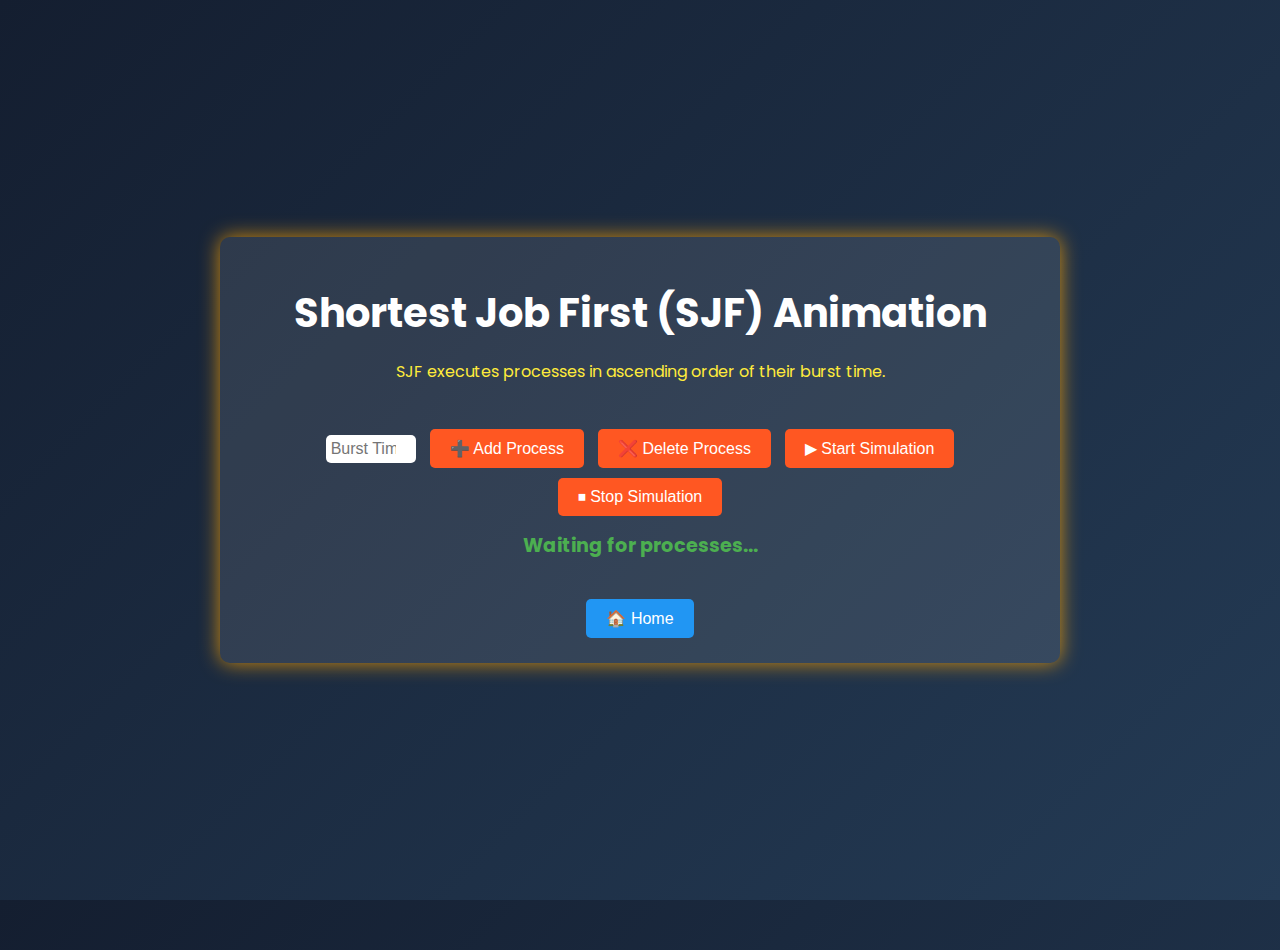
<file: Scheduling/sjf.html>
<!DOCTYPE html>
<html lang="en">
<head>
    <meta charset="UTF-8">
    <meta name="viewport" content="width=device-width, initial-scale=1.0">
    <title>SJF Animation</title>
    <link href="https://fonts.googleapis.com/css2?family=Poppins:wght@300;400;600&display=swap" rel="stylesheet">
    <style>
        body {
            font-family: 'Poppins', sans-serif;
            background: linear-gradient(135deg, #141e30, #243b55);
            color: white;
            margin: 0;
            padding: 0;
            display: flex;
            flex-direction: column;
            align-items: center;
            justify-content: center;
            height: 100vh;
            text-align: center;
            overflow: hidden;
            position: relative;
        }

        .container {
            width: 90%;
            max-width: 800px;
            background: rgba(255, 255, 255, 0.1);
            padding: 20px;
            border-radius: 10px;
            box-shadow: 0px 0px 20px rgba(255, 165, 0, 0.8);
            position: relative;
            z-index: 10;
        }

        h1 {
            font-size: 2.5rem;
            margin-bottom: 10px;
        }

        .info {
            font-size: 1rem;
            margin-bottom: 20px;
            color: #ffeb3b;
        }

        .process-container {
            width: 100%;
            display: flex;
            flex-direction: column;
            align-items: center;
            gap: 15px;
            margin-bottom: 20px;
        }

        .process {
            width: 100%;
            background: rgba(255, 255, 255, 0.2);
            padding: 10px;
            border-radius: 5px;
            display: flex;
            align-items: center;
            justify-content: space-between;
            position: relative;
            overflow: hidden;
        }

        .progress {
            position: absolute;
            height: 100%;
            background: #4caf50;
            width: 0%;
            transition: width 2s linear;
        }

        .process span {
            z-index: 2;
            position: relative;
        }

        .btn {
            background: #ff5722;
            color: white;
            padding: 10px 20px;
            border: none;
            border-radius: 5px;
            cursor: pointer;
            font-size: 1rem;
            margin: 5px;
            transition: 0.3s;
        }

        .btn:hover {
            background: #e64a19;
        }

        .status {
            margin-top: 10px;
            font-size: 1.2rem;
            font-weight: bold;
            color: #4caf50;
        }

        .home-btn {
            background: #2196F3;
            margin-top: 20px;
        }

        .home-btn:hover {
            background: #1976D2;
        }

        .input-field {
            width: 80px;
            padding: 5px;
            font-size: 1rem;
            margin: 5px;
            border-radius: 5px;
            border: none;
            text-align: center;
        }

        /* Bubble Effect */
        .bubble {
            position: absolute;
            border-radius: 50%;
            opacity: 0.6;
            bottom: -50px;
            animation: moveBubbles 8s infinite linear, colorChange 4s infinite alternate;
        }

        @keyframes moveBubbles {
            0% { transform: translateY(0px); opacity: 1; }
            100% { transform: translateY(-100vh); opacity: 0; }
        }

        @keyframes colorChange {
            0% { background: red; }
            25% { background: orange; }
            50% { background: yellow; }
            75% { background: green; }
            100% { background: blue; }
        }
    </style>
</head>
<body>
    <div class="container">
        <h1>Shortest Job First (SJF) Animation</h1>
        <p class="info">SJF executes processes in ascending order of their burst time.</p>

        <div class="process-container" id="processContainer"></div>

        <input type="number" id="burstTimeInput" class="input-field" placeholder="Burst Time">
        <button class="btn" onclick="addProcess()">➕ Add Process</button>
        <button class="btn" onclick="deleteProcess()">❌ Delete Process</button>
        <button class="btn" onclick="startSJF()">▶ Start Simulation</button>
        <button class="btn" onclick="stopSJF()">⏹ Stop Simulation</button>

        <p class="status" id="statusMessage">Waiting for processes...</p>

        <button class="btn home-btn" onclick="goHome()">🏠 Home</button>
    </div>

    <script>
        let processCounter = 0;
        let intervals = [];
        let processes = [];

        function addProcess() {
            let burstTime = parseInt(document.getElementById("burstTimeInput").value);
            if (isNaN(burstTime) || burstTime <= 0) {
                alert("Please enter a valid burst time greater than 0.");
                return;
            }

            processCounter++;
            processes.push({ id: processCounter, burstTime });

            let processDiv = document.createElement("div");
            processDiv.classList.add("process");
            processDiv.innerHTML = `<div class="progress" id="progress${processCounter}"></div>
                                    <span>Process ${processCounter} (BT: ${burstTime}s)</span>`;
            document.getElementById("processContainer").appendChild(processDiv);

            document.getElementById("burstTimeInput").value = "";
        }

        function deleteProcess() {
            let container = document.getElementById("processContainer");
            if (container.lastChild) {
                container.removeChild(container.lastChild);
                processes.pop();
                processCounter--;
            }
        }

        function startSJF() {
            if (processes.length === 0) return;

            stopSJF();
            document.getElementById("statusMessage").innerText = "🚀 Running SJF Simulation...";

            processes.sort((a, b) => a.burstTime - b.burstTime);

            let delay = 0;
            processes.forEach((process) => {
                let progress = document.getElementById(`progress${process.id}`);
                let timeout = setTimeout(() => {
                    if (progress) progress.style.width = "100%";
                }, delay);
                intervals.push(timeout);
                delay += process.burstTime * 1000;
            });

            setTimeout(() => {
                document.getElementById("statusMessage").innerText = "✅ Simulation Completed!";
            }, delay);
        }

        function stopSJF() {
            intervals.forEach(clearTimeout);
            intervals = [];
            document.querySelectorAll(".process .progress").forEach(progress => {
                progress.style.width = "0%";
            });
            document.getElementById("statusMessage").innerText = "⏹ Simulation Stopped!";
        }

        function goHome() {
            window.location.href = "../index.html";
        }

        function createBubbles() {
            for (let i = 0; i < 30; i++) {
                let bubble = document.createElement("div");
                bubble.classList.add("bubble");
                document.body.appendChild(bubble);

                let x = Math.random() * window.innerWidth;
                let size = Math.random() * 60 + 10;
                let duration = Math.random() * 5 + 3;

                bubble.style.left = `${x}px`;
                bubble.style.width = `${size}px`;
                bubble.style.height = `${size}px`;
                bubble.style.animationDuration = `${duration}s`;
            }
        }

        createBubbles();
    </script>
</body>
</html>
</file>
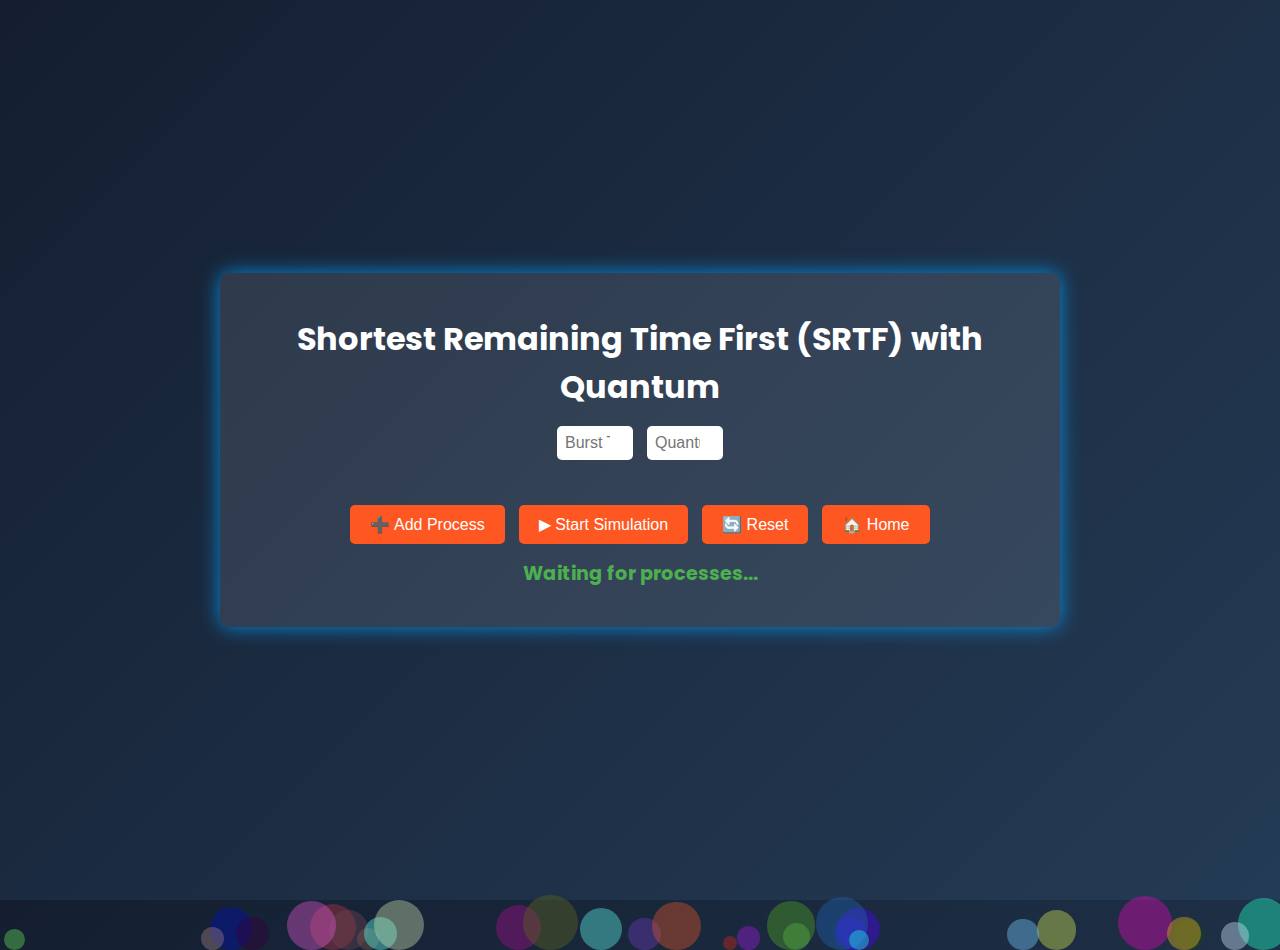
<file: Scheduling/srtf.html>
<!DOCTYPE html>
<html lang="en">
<head>
    <meta charset="UTF-8">
    <meta name="viewport" content="width=device-width, initial-scale=1.0">
    <title>SRTF with Quantum</title>
    <link href="https://fonts.googleapis.com/css2?family=Poppins:wght@300;400;600&display=swap" rel="stylesheet">
    <style>
        body {
            font-family: 'Poppins', sans-serif;
            background: linear-gradient(135deg, #141e30, #243b55);
            color: white;
            margin: 0;
            padding: 0;
            display: flex;
            flex-direction: column;
            align-items: center;
            justify-content: center;
            height: 100vh;
            text-align: center;
            overflow: hidden;
            position: relative;
        }

        .container {
            width: 90%;
            max-width: 800px;
            background: rgba(255, 255, 255, 0.1);
            padding: 20px;
            border-radius: 10px;
            box-shadow: 0px 0px 20px rgba(0, 162, 255, 0.8);
            position: relative;
            z-index: 10;
        }

        h1 {
            font-size: 2rem;
            margin-bottom: 10px;
        }

        .input-section {
            margin-bottom: 15px;
        }

        .input-section input {
            padding: 8px;
            margin: 5px;
            width: 60px;
            text-align: center;
            font-size: 1rem;
            border-radius: 5px;
            border: none;
        }

        .process-container {
            width: 100%;
            display: flex;
            flex-direction: column;
            align-items: center;
            gap: 15px;
            margin-bottom: 20px;
        }

        .process {
            width: 100%;
            background: rgba(255, 255, 255, 0.2);
            padding: 10px;
            border-radius: 5px;
            display: flex;
            align-items: center;
            justify-content: space-between;
            position: relative;
            overflow: hidden;
        }

        .progress {
            position: absolute;
            height: 100%;
            background: #ff9800;
            width: 0%;
            transition: width 0.5s linear;
        }

        .process span {
            z-index: 2;
            position: relative;
        }

        .btn {
            background: #ff5722;
            color: white;
            padding: 10px 20px;
            border: none;
            border-radius: 5px;
            cursor: pointer;
            font-size: 1rem;
            margin: 5px;
            transition: 0.3s;
        }

        .btn:hover {
            background: #e64a19;
        }

        .status {
            margin-top: 10px;
            font-size: 1.2rem;
            font-weight: bold;
            color: #4caf50;
        }

        /* Background Bubbles */
        .bubble {
            position: absolute;
            border-radius: 50%;
            opacity: 0.6;
            bottom: -50px;
            animation: moveBubbles 8s infinite linear;
        }

        @keyframes moveBubbles {
            0% { transform: translateY(0px); opacity: 1; }
            100% { transform: translateY(-100vh); opacity: 0; }
        }

    </style>
</head>
<body>
    <div class="container">
        <h1>Shortest Remaining Time First (SRTF) with Quantum</h1>
        <div class="input-section">
            <input type="number" id="burstTime" placeholder="Burst Time" min="1">
            <input type="number" id="quantum" placeholder="Quantum" min="1">
        </div>
        <div class="process-container" id="processContainer"></div>

        <button class="btn" onclick="addProcess()">➕ Add Process</button>
        <button class="btn" onclick="startSRTF()">▶ Start Simulation</button>
        <button class="btn" onclick="resetSimulation()">🔄 Reset</button>
        <button class="btn" onclick="goHome()">🏠 Home</button>

        <p class="status" id="statusMessage">Waiting for processes...</p>
    </div>

    <script>
        let processCounter = 0;
        let processes = [];
        let interval;
        
        function addProcess() {
            let burstTime = parseInt(document.getElementById("burstTime").value);
            let quantum = parseInt(document.getElementById("quantum").value);
            if (isNaN(burstTime) || isNaN(quantum) || burstTime <= 0 || quantum <= 0) return;

            processCounter++;
            let process = { id: processCounter, burstTime, remainingTime: burstTime, quantum };
            processes.push(process);

            let processDiv = document.createElement("div");
            processDiv.classList.add("process");
            processDiv.innerHTML = `<div class="progress" id="progress${processCounter}"></div>
                                    <span>Process ${processCounter} (BT: ${burstTime})</span>`;
            document.getElementById("processContainer").appendChild(processDiv);
        }

        function startSRTF() {
            if (processes.length === 0) return;
            stopSRTF();
            document.getElementById("statusMessage").innerText = "🚀 Running SRTF Simulation...";
            
            let time = 0;
            interval = setInterval(() => {
                let current = processes.filter(p => p.remainingTime > 0).sort((a, b) => a.remainingTime - b.remainingTime)[0];
                if (!current) {
                    document.getElementById("statusMessage").innerText = "✅ Simulation Completed!";
                    clearInterval(interval);
                    return;
                }

                let progress = document.getElementById(`progress${current.id}`);
                let executionTime = Math.min(current.quantum, current.remainingTime);
                current.remainingTime -= executionTime;
                progress.style.width = `${((current.burstTime - current.remainingTime) / current.burstTime) * 100}%`;

                time += executionTime;
            }, 2000);
        }

        function resetSimulation() {
            stopSRTF();
            processes = [];
            processCounter = 0;
            document.getElementById("processContainer").innerHTML = "";
            document.getElementById("statusMessage").innerText = "Waiting for processes...";
        }

        function stopSRTF() {
            clearInterval(interval);
            document.getElementById("statusMessage").innerText = "⏹ Simulation Stopped!";
        }

        function goHome() {
            window.location.href = "../index.html";
        }

        function createBubbles() {
            for (let i = 0; i < 30; i++) {
                let bubble = document.createElement("div");
                bubble.classList.add("bubble");
                document.body.appendChild(bubble);
                bubble.style.left = `${Math.random() * window.innerWidth}px`;
                let size = Math.random() * 50 + 10;
                bubble.style.width = bubble.style.height = `${size}px`;
                bubble.style.background = `rgba(${Math.random() * 255}, ${Math.random() * 255}, ${Math.random() * 255}, 0.7)`;
                bubble.style.animationDuration = `${Math.random() * 5 + 5}s`;
            }
        }
        createBubbles();

        
    </script>
</body>
</html>
</file>
<file: styles.css>
/* 🌌 Full-Screen Background */
body {
    margin: 0;
    padding: 0;
    display: flex;
    align-items: center;
    justify-content: center;
    height: 100vh;
    background: #0a192f;
    font-family: Arial, sans-serif;
    overflow: hidden;
    position: relative;
}

/* 🎨 Floating Background Circles */
.background {
    position: absolute;
    width: 100%;
    height: 100%;
    overflow: hidden;
    z-index: 1;
}

.moving-circle {
    position: absolute;
    width: 80px; /* Bigger Circles */
    height: 80px;
    background: rgba(0, 255, 0, 0.6);
    border-radius: 50%;
    animation: float 10s infinite ease-in-out alternate;
}

/* 🔥 Animation for Floating Circles */
@keyframes float {
    0% { transform: translateY(0) translateX(0); }
    100% { transform: translateY(50px) translateX(50px); }
}

.moving-circle:nth-child(2) { top: 20%; left: 80%; animation-duration: 8s; background: rgba(0, 128, 255, 0.6); }
.moving-circle:nth-child(3) { top: 50%; left: 10%; animation-duration: 12s; background: rgba(255, 0, 255, 0.6); }

/* 🌟 Main Container (EVEN BIGGER NOW) */
.container {
    width: 90%;  /* Almost Full-Screen Width */
    max-width: 1200px; /* Prevents over-expansion */
    padding: 60px;  /* Increased padding */
    background: rgba(255, 255, 255, 0.1);
    backdrop-filter: blur(15px);
    border-radius: 25px;
    box-shadow: 0px 0px 40px rgba(0, 255, 255, 0.5);
    text-align: center;
    position: relative;
    z-index: 10;
    transition: transform 0.3s ease-in-out;
}

/* 🔘 Buttons (BIGGER & BOLDER) */
.btn-container {
    display: flex;
    flex-wrap: wrap;
    justify-content: center;
    gap: 25px; /* More spacing */
    margin-top: 40px;
}

.algo-btn {
    width: 45%; /* Balanced size */
    padding: 22px;  /* Even Bigger Buttons */
    border: none;
    border-radius: 12px;
    background: linear-gradient(45deg, #00ff99, #0099ff);
    color: white;
    font-size: 1.5rem;  /* Bigger Text */
    font-weight: bold;
    cursor: pointer;
    transition: transform 0.2s, background 0.3s ease-in-out;
}

.algo-btn:hover {
    transform: scale(1.1);
    background: linear-gradient(45deg, #ff00ff, #ff9900);
}

/* 🔥 Background Circle Style */
.moving-circle {
    position: absolute;
    width: 80px;
    height: 80px;
    border-radius: 50%;
    opacity: 0.7;
    animation: moveUp 6s linear infinite, fadeOut 6s linear forwards;
}

/* 🔄 Moving Animation */
@keyframes moveUp {
    from { transform: translateY(100vh) translateX(0); }
    to { transform: translateY(-10vh) translateX(20px); }
}

/* 🎨 Fade Out Effect */
@keyframes fadeOut {
    0% { opacity: 0.7; }
    100% { opacity: 0; }
}


/* 🔷 Title Styling */
.title {
    font-size: 3rem;
    font-weight: bold;
    color: #00ffff;
    text-transform: uppercase;
    text-shadow: 0 0 15px rgba(0, 255, 255, 0.8), 0 0 30px rgba(0, 255, 255, 0.5);
    letter-spacing: 3px;
    animation: glowText 2s infinite alternate;
}

/* ✨ Subtitle Styling */
.subtitle {
    font-size: 1.8rem;
    font-weight: 600;
    color: #ffffff;
    margin-top: 10px;
    background: linear-gradient(45deg, #ff00ff, #ff9900);
    -webkit-background-clip: text;
    -webkit-text-fill-color: transparent;
    text-shadow: 0 0 10px rgba(255, 0, 255, 0.7);
}

/* 🔥 Glow Effect for Title */
@keyframes glowText {
    0% { text-shadow: 0 0 15px rgba(0, 255, 255, 0.8), 0 0 30px rgba(0, 255, 255, 0.5); }
    100% { text-shadow: 0 0 25px rgba(0, 255, 255, 1), 0 0 45px rgba(0, 255, 255, 0.8); }
}
</file>
